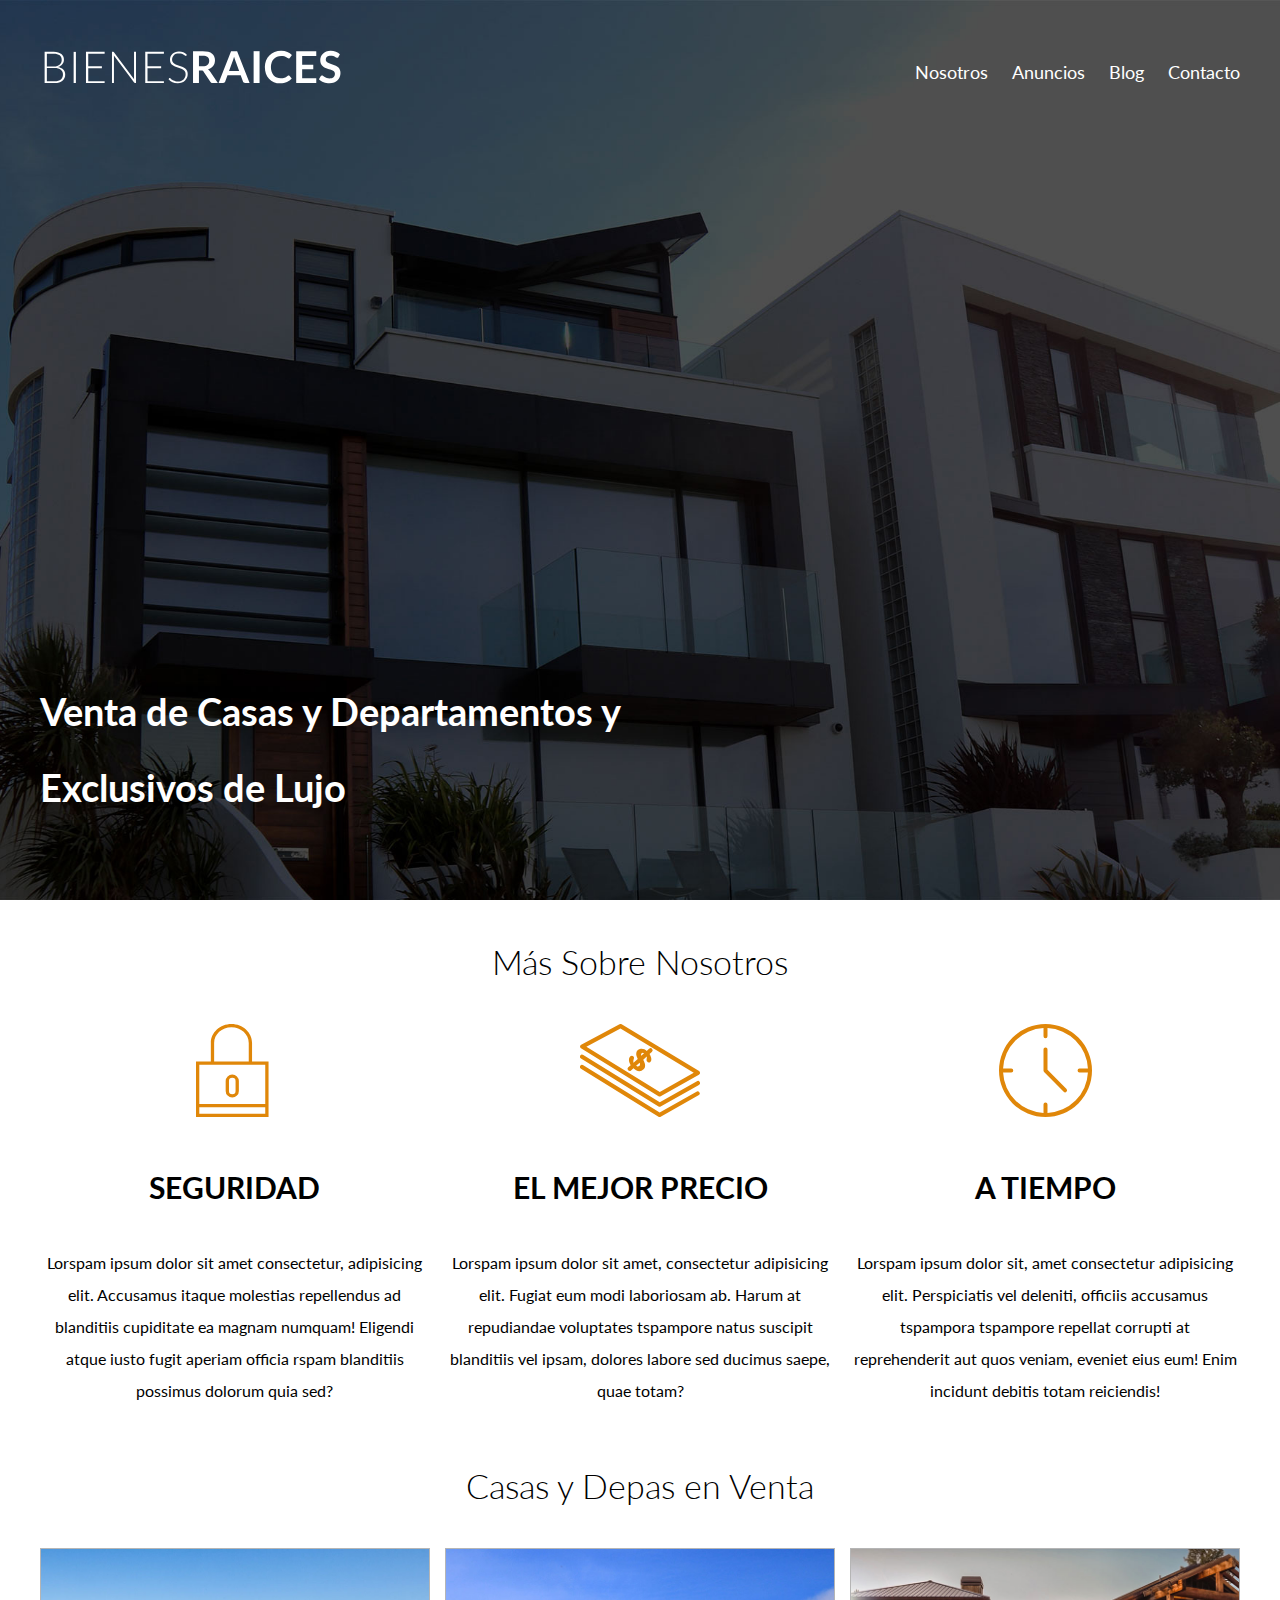
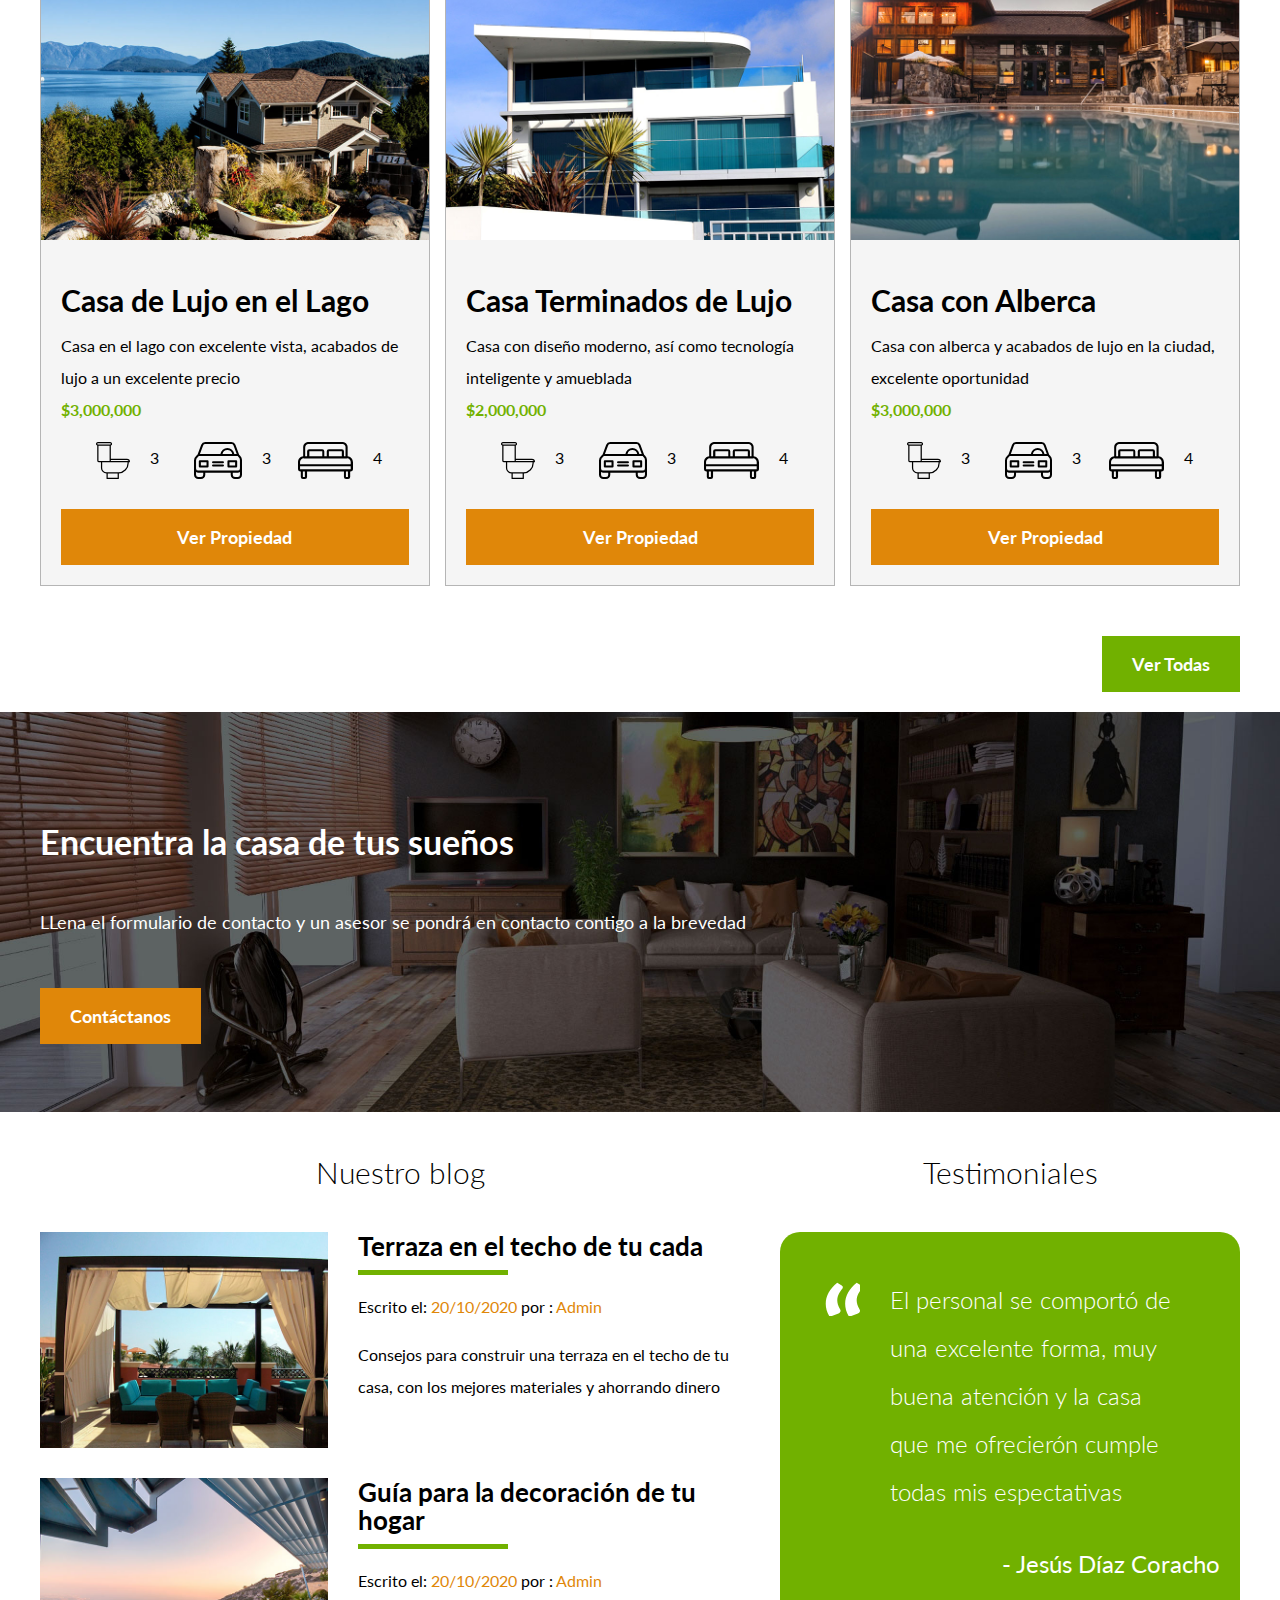
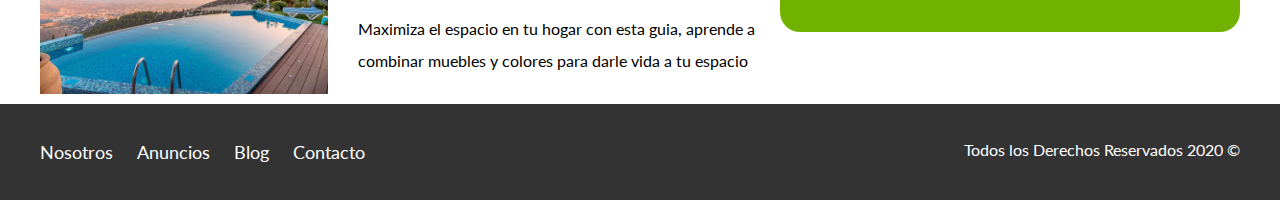
<file: index.html>
<!DOCTYPE html>
<html lang="en">
<head>
	<meta charset="UTF-8">
	<meta name="viewport" content="width=device-width, initial-scale=1.0">
	<meta http-equiv="X-UA-Compatible" content="ie=edge">
	<title>Bienes Raices</title>
	<link rel = "preconnect" href = "https://fonts.gstatic.com">
	<link rel="preconnect" href="https://fonts.gstatic.com">
	<link href="https://fonts.googleapis.com/css2?family=Lato:wght@300;400;700;900&display=swap" rel="stylesheet">
	<link rel="stylesheet" href="css/normalize.css">
	<link rel="stylesheet" href="css/styles.css">
</head>
<body>
	<header class="site-header inicio">
		<div class="contenedor contenido-header">
			<div class="barra">
				<a href="index.html">
					<img src="img/logo.svg" alt="Logotipo de Bienes Raices">
				</a>
				<nav class="navegacion">
					<a href="nosotros.html">Nosotros</a>
					<a href="anuncios.html">Anuncios</a>
					<a href="blog.html">Blog</a>
					<a href="contacto.html">Contacto</a>
				</nav>
			</div>

			<h1>Venta de Casas y Departamentos y Exclusivos de Lujo</h1>
		</div><!-- contenedor -->
	</header>

	<section class="contenedor section">
		<h2 class="fw300 centrar-texto">Más Sobre Nosotros</h2>

		<div class="iconos-nosotros">
			<div class="icono">
				<img src="img/icono1.svg" alt="Icono Seguridad">
				<h3>Seguridad</h3>
				<p>Lorspam ipsum dolor sit amet consectetur, adipisicing elit. Accusamus itaque molestias repellendus ad blanditiis cupiditate ea magnam numquam! Eligendi atque iusto fugit aperiam officia rspam blanditiis possimus dolorum quia sed?</p>
			</div>

			<div class="icono">
				<img src="img/icono2.svg" alt="Icono Mejor Precio">
				<h3>El mejor Precio</h3>
				<p>Lorspam ipsum dolor sit amet, consectetur adipisicing elit. Fugiat eum modi laboriosam ab. Harum at repudiandae voluptates tspampore natus suscipit blanditiis vel ipsam, dolores labore sed ducimus saepe, quae totam?</p>
			</div>

			<div class="icono">
				<img src="img/icono3.svg" alt="Icono A Tispampo">
				<h3>A Tiempo</h3>
				<p>Lorspam ipsum dolor sit, amet consectetur adipisicing elit. Perspiciatis vel deleniti, officiis accusamus tspampora tspampore repellat corrupti at reprehenderit aut quos veniam, eveniet eius eum! Enim incidunt debitis totam reiciendis!</p>
			</div>
		</div>
	</section>

	<main class="seccion contenedor">
		<h2 class="fw300 centrar-texto">Casas y Depas en Venta</h2>
		

		<div class="contenedor-anuncios">
			<div class="anuncio">
				<img src="img/anuncio1.jpg" alt="Anuncio casa en el lago">
				<div class="contenido-anuncio">
					<h3>Casa de Lujo en el Lago</h3>
					<p>Casa en el lago con excelente vista, acabados de lujo a un excelente precio</p>
					<p class="precio">$3,000,000</p>
					
					<ul class="iconos-caracteristicas">
						<li>
							<img src="img/icono_wc.svg" alt="icono wc">
							<p>3</p>
						</li>
						<li>
							<img src="img/icono_estacionamiento.svg" alt="icono coche">
							<p>3</p>
						</li>
						<li>
							<img src="img/icono_dormitorio.svg" alt="icono dormitorio">
							<p>4</p>
						</li>
					</ul>

					<a href="#" class="boton boton-amarillo d-block">Ver Propiedad</a>
				</div>
			</div>

			<div class="anuncio">
				<img src="img/anuncio2.jpg" alt="Anuncio casa de lujo">
				<div class="contenido-anuncio">
					<h3>Casa Terminados de Lujo</h3>
					<p>Casa con diseño moderno, así como tecnología inteligente y amueblada</p>
					<p class="precio">$2,000,000</p>
					<ul class="iconos-caracteristicas">
						<li>
							<img src="img/icono_wc.svg" alt="icono wc">
							<p>3</p>
						</li>
						<li>
							<img src="img/icono_estacionamiento.svg" alt="icono coche">
							<p>3</p>
						</li>
						<li>
							<img src="img/icono_dormitorio.svg" alt="icono dormitorio">
							<p>4</p>
						</li>
					</ul>
					<a href="#" class="boton boton-amarillo d-block">Ver Propiedad</a>
				</div>
			</div>

			<div class="anuncio">
				<img src="img/anuncio3.jpg" alt="Anuncio casa con alberca">
				<div class="contenido-anuncio">
					<h3>Casa con Alberca</h3>
					<p>Casa con alberca y acabados de lujo en la ciudad, excelente oportunidad</p>
					<p class="precio">$3,000,000</p>
					<ul class="iconos-caracteristicas">
						<li>
							<img src="img/icono_wc.svg" alt="icono wc">
							<p>3</p>
						</li>
						<li>
							<img src="img/icono_estacionamiento.svg" alt="icono coche">
							<p>3</p>
						</li>
						<li>
							<img src="img/icono_dormitorio.svg" alt="icono dormitorio">
							<p>4</p>
						</li>
					</ul>
					<a href="#" class="boton boton-amarillo d-block">Ver Propiedad</a>
				</div>
			</div>
		</div>

		<div class="ver-todas">
			<a href="anuncios.html" class="boton boton-verde">Ver Todas</a>
		</div>
	</main>

	<section class="imagen-contacto">
		<div class="contenedor contenido-contacto">
			<h2>Encuentra la casa de tus sueños</h2>
			<p>LLena el formulario de contacto y un asesor se pondrá en contacto contigo a la brevedad</p>
			<a href="contacto.html" class="boton boton-amarillo">Contáctanos</a>
		</div>
	</section>

	<div class="seccion-inferior contenedor seccion">
		<section class="blog">
			<h3 class="centrar-texto fw300">Nuestro blog</h3>

			<article class="entrada-blog">
				<div class="imagen">
					<img src="img/blog1.jpg" alt="Entrada al blog">
				</div>
				<div class="texto-entrada">
					<a href="#">
						<h4>Terraza en el techo de tu cada</h4>
					</a>
					<p>Escrito el: <span>20/10/2020</span> por : <span>Admin</span></p>
					<p>Consejos para construir una terraza en el techo de tu casa, con los mejores materiales y ahorrando dinero</p>
				</div>
			</article>

			<article class="entrada-blog">
				<div class="imagen">
					<img src="img/blog2.jpg" alt="Entrada al blog">
				</div>
				<div class="texto-entrada">
					<a href="#">
						<h4>Guía para la decoración de tu hogar</h4>
					</a>
					<p>Escrito el: <span>20/10/2020</span> por : <span>Admin</span></p>
					<p>Maximiza el espacio en tu hogar con esta guia, aprende a combinar muebles y colores para darle vida a tu espacio</p>
				</div>
			</article>
		</section>

		<section class="testimoniales">
			<h3 class="centrar-texto fw300">Testimoniales</h3>
			<div class="testimonial">
				<blockquote>
					El personal se comportó de una excelente forma, muy buena atención y la casa que me ofrecierón cumple todas mis espectativas
				</blockquote>
				<p>- Jesús Díaz Coracho</p>
			</div>
		</section>
	</div>

	<footer class="site-footer seccion">
		<div class="contenedor contenedor-footer">
			<nav class="navegacion">
				<a href="nosotros.html">Nosotros</a>
				<a href="anuncios.html">Anuncios</a>
				<a href="blog.html">Blog</a>
				<a href="contacto.html">Contacto</a>
			</nav>
			<p class="copyright">Todos los Derechos Reservados 2020 &copy;</p>
		</div>
	</footer>
</body>
</html>
</file>
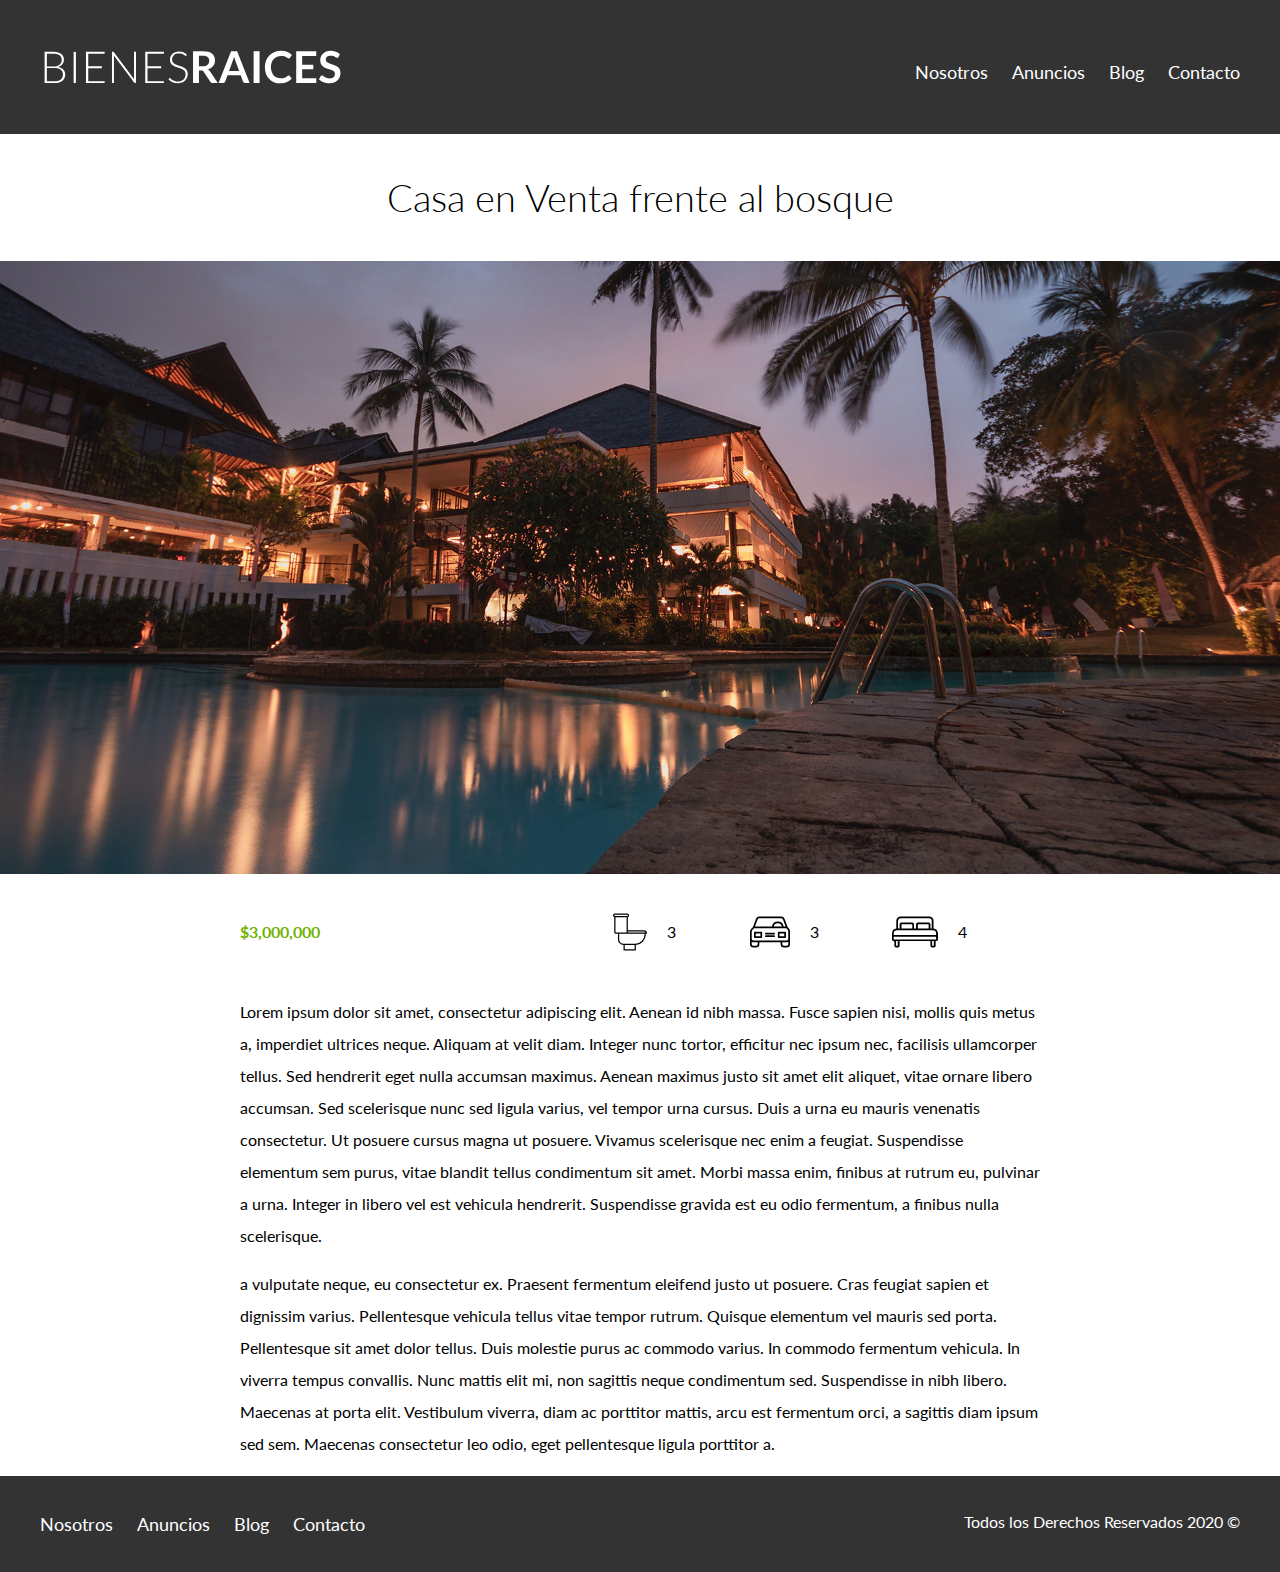
<file: anuncio.html>
<!DOCTYPE html>
<html lang="en">
<head>
	<meta charset="UTF-8">
	<meta name="viewport" content="width=device-width, initial-scale=1.0">
	<meta http-equiv="X-UA-Compatible" content="ie=edge">
	<title>Bienes Raices</title>
	<link rel = "preconnect" href = "https://fonts.gstatic.com">
	<link rel="preconnect" href="https://fonts.gstatic.com">
	<link href="https://fonts.googleapis.com/css2?family=Lato:wght@300;400;700;900&display=swap" rel="stylesheet">
	<link rel="stylesheet" href="css/normalize.css">
	<link rel="stylesheet" href="css/styles.css">
</head>
<body>
	<header class="site-header">
		<div class="contenedor contenido-header">
			<div class="barra">
				<a href="anuncios.html">
					<img src="img/logo.svg" alt="Logotipo de Bienes Raices">
				</a>
				<nav class="navegacion">
					<a href="nosotros.html">Nosotros</a>
					<a href="anuncios.html">Anuncios</a>
					<a href="blog.html">Blog</a>
					<a href="contacto.html">Contacto</a>
				</nav>
			</div>
		</div><!-- contenedor -->
	</header>

	<h1 class="fw300 centrar-texto">Casa en Venta frente al bosque</h1>
	<img src="img/destacada.jpg" alt="imagen anuncio">

	<main class="contenedor seccion contenido-centrado">
		<div class="resumen-propiedad">
			<p class="precio">$3,000,000</p>
			<ul class="iconos-caracteristicas">
				<li>
					<img src="img/icono_wc.svg" alt="icono wc">
					<p>3</p>
				</li>
				<li>
					<img src="img/icono_estacionamiento.svg" alt="icono coche">
					<p>3</p>
				</li>
				<li>
					<img src="img/icono_dormitorio.svg" alt="icono dormitorio">
					<p>4</p>
				</li>
			</ul>
		</div><!--resumen propiedad-->

		<p>Lorem ipsum dolor sit amet, consectetur adipiscing elit. Aenean id nibh massa. Fusce sapien nisi, mollis quis metus a, imperdiet ultrices neque. Aliquam at velit diam. Integer nunc tortor, efficitur nec ipsum nec, facilisis ullamcorper tellus. Sed hendrerit eget nulla accumsan maximus. Aenean maximus justo sit amet elit aliquet, vitae ornare libero accumsan. Sed scelerisque nunc sed ligula varius, vel tempor urna cursus. Duis a urna eu mauris venenatis consectetur. Ut posuere cursus magna ut posuere. Vivamus scelerisque nec enim a feugiat. Suspendisse elementum sem purus, vitae blandit tellus condimentum sit amet. Morbi massa enim, finibus at rutrum eu, pulvinar a urna. Integer in libero vel est vehicula hendrerit. Suspendisse gravida est eu odio fermentum, a finibus nulla scelerisque.</p>

		<p> a vulputate neque, eu consectetur ex. Praesent fermentum eleifend justo ut posuere. Cras feugiat sapien et dignissim varius. Pellentesque vehicula tellus vitae tempor rutrum. Quisque elementum vel mauris sed porta. Pellentesque sit amet dolor tellus. Duis molestie purus ac commodo varius. In commodo fermentum vehicula. In viverra tempus convallis. Nunc mattis elit mi, non sagittis neque condimentum sed. Suspendisse in nibh libero. Maecenas at porta elit. Vestibulum viverra, diam ac porttitor mattis, arcu est fermentum orci, a sagittis diam ipsum sed sem. Maecenas consectetur leo odio, eget pellentesque ligula porttitor a.</p>
	</main>

	<footer class="site-footer seccion">
		<div class="contenedor contenedor-footer">
			<nav class="navegacion">
				<a href="nosotros.html">Nosotros</a>
				<a href="anuncios.html">Anuncios</a>
				<a href="blog.html">Blog</a>
				<a href="contacto.html">Contacto</a>
			</nav>
			<p class="copyright">Todos los Derechos Reservados 2020 &copy;</p>
		</div>
	</footer>
</body>
</html>
</file>
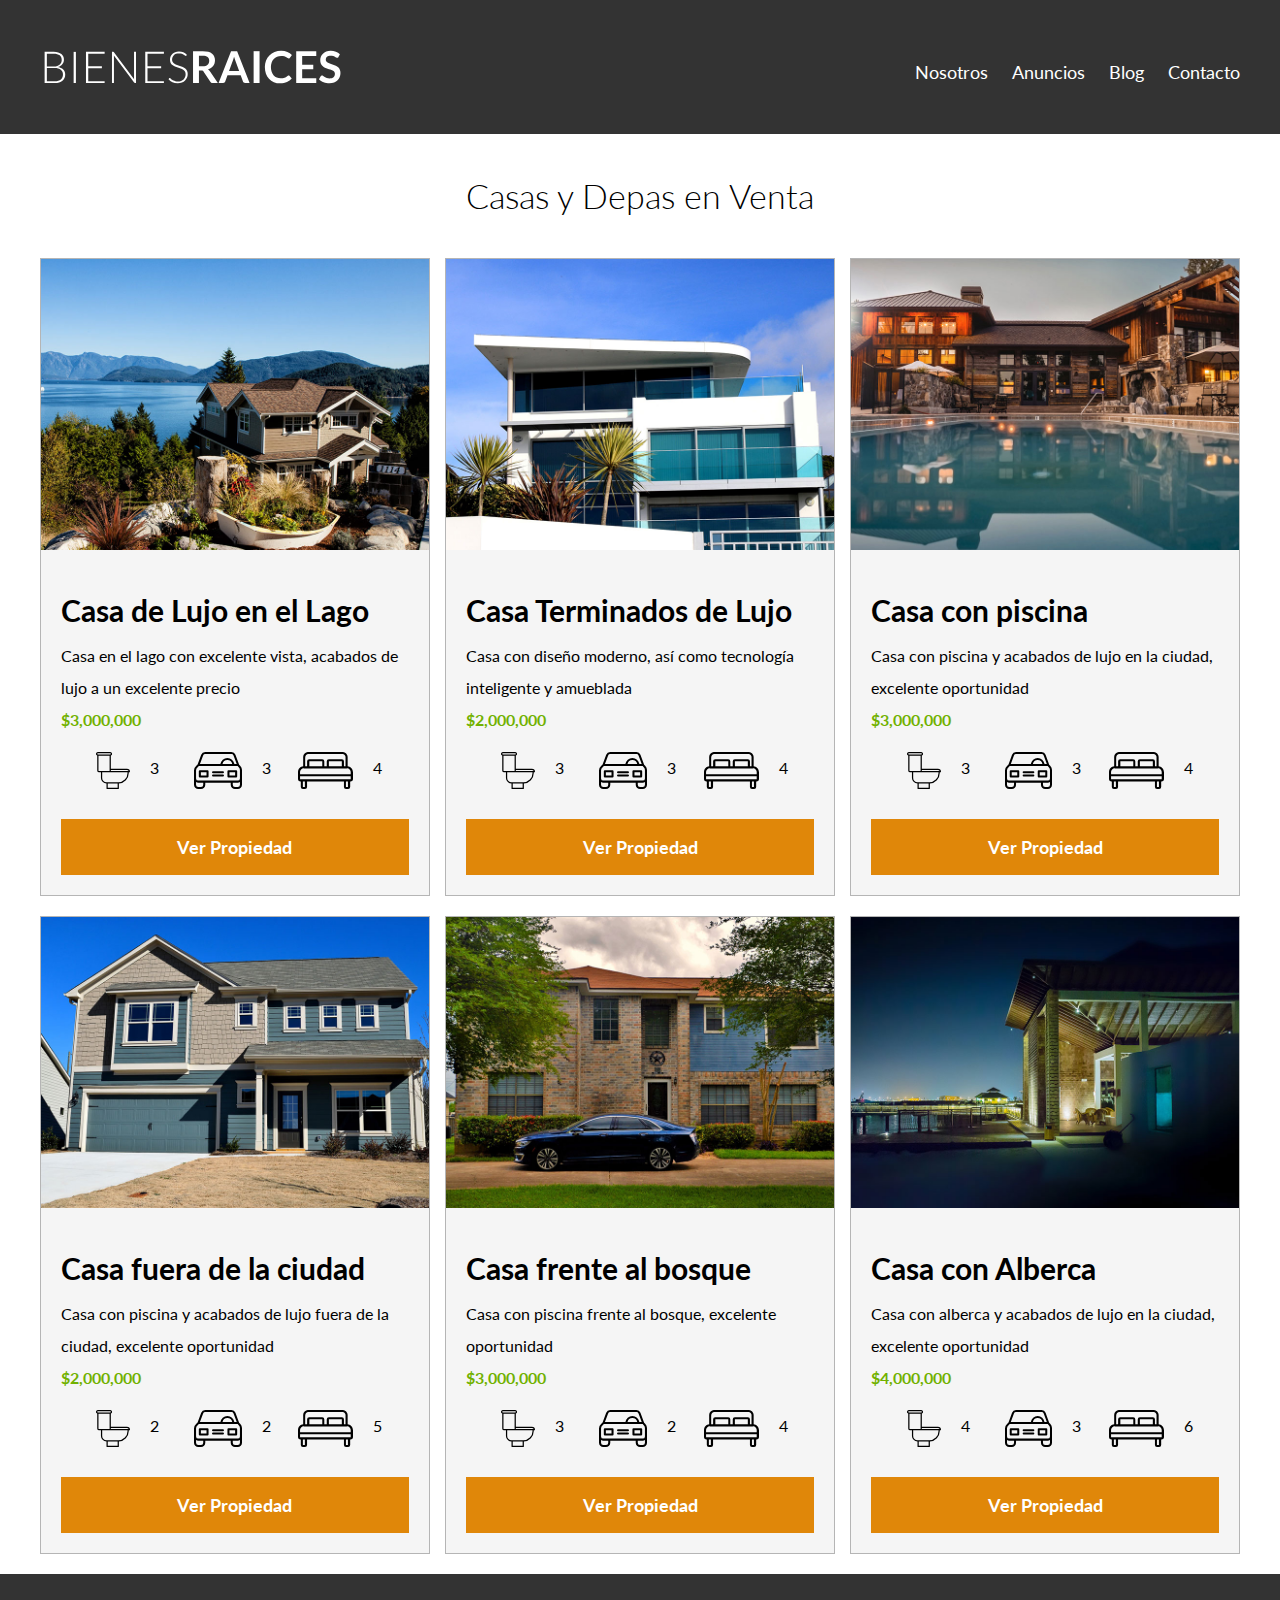
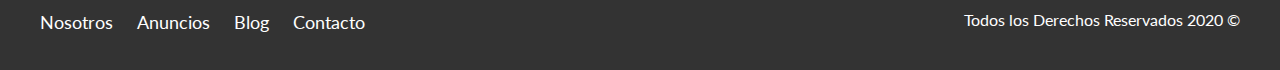
<file: anuncios.html>
<!DOCTYPE html>
<html lang="en">
<head>
	<meta charset="UTF-8">
	<meta name="viewport" content="width=device-width, initial-scale=1.0">
	<meta http-equiv="X-UA-Compatible" content="ie=edge">
	<title>Bienes Raices</title>
	<link rel = "preconnect" href = "https://fonts.gstatic.com">
	<link rel="preconnect" href="https://fonts.gstatic.com">
	<link href="https://fonts.googleapis.com/css2?family=Lato:wght@300;400;700;900&display=swap" rel="stylesheet">
	<link rel="stylesheet" href="css/normalize.css">
	<link rel="stylesheet" href="css/styles.css">
</head>
<body>
	<header class="site-header">
		<div class="contenedor contenido-header">
			<div class="barra">
				<a href="index.html">
					<img src="img/logo.svg" alt="Logotipo de Bienes Raices">
				</a>
				<nav class="navegacion">
					<a href="nosotros.html">Nosotros</a>
					<a href="anuncios.html">Anuncios</a>
					<a href="blog.html">Blog</a>
					<a href="contacto.html">Contacto</a>
				</nav>
			</div>
		</div><!-- contenedor -->
	</header>

	<main class="seccion contenedor">
		<h2 class="fw300 centrar-texto">Casas y Depas en Venta</h2>
		

		<div class="contenedor-anuncios">
			<div class="anuncio">
				<img src="img/anuncio1.jpg" alt="Anuncio casa en el lago">
				<div class="contenido-anuncio">
					<h3>Casa de Lujo en el Lago</h3>
					<p>Casa en el lago con excelente vista, acabados de lujo a un excelente precio</p>
					<p class="precio">$3,000,000</p>
					
					<ul class="iconos-caracteristicas">
						<li>
							<img src="img/icono_wc.svg" alt="icono wc">
							<p>3</p>
						</li>
						<li>
							<img src="img/icono_estacionamiento.svg" alt="icono coche">
							<p>3</p>
						</li>
						<li>
							<img src="img/icono_dormitorio.svg" alt="icono dormitorio">
							<p>4</p>
						</li>
					</ul>

					<a href="anuncio.html" class="boton boton-amarillo d-block">Ver Propiedad</a>
				</div>
			</div><!--anuncio-->

			<div class="anuncio">
				<img src="img/anuncio2.jpg" alt="Anuncio casa de lujo">
				<div class="contenido-anuncio">
					<h3>Casa Terminados de Lujo</h3>
					<p>Casa con diseño moderno, así como tecnología inteligente y amueblada</p>
					<p class="precio">$2,000,000</p>
					<ul class="iconos-caracteristicas">
						<li>
							<img src="img/icono_wc.svg" alt="icono wc">
							<p>3</p>
						</li>
						<li>
							<img src="img/icono_estacionamiento.svg" alt="icono coche">
							<p>3</p>
						</li>
						<li>
							<img src="img/icono_dormitorio.svg" alt="icono dormitorio">
							<p>4</p>
						</li>
					</ul>
					<a href="anuncio.html" class="boton boton-amarillo d-block">Ver Propiedad</a>
				</div>
			</div>

			<div class="anuncio">
				<img src="img/anuncio3.jpg" alt="Anuncio casa con alberca">
				<div class="contenido-anuncio">
					<h3>Casa con piscina</h3>
					<p>Casa con piscina y acabados de lujo en la ciudad, excelente oportunidad</p>
					<p class="precio">$3,000,000</p>
					<ul class="iconos-caracteristicas">
						<li>
							<img src="img/icono_wc.svg" alt="icono wc">
							<p>3</p>
						</li>
						<li>
							<img src="img/icono_estacionamiento.svg" alt="icono coche">
							<p>3</p>
						</li>
						<li>
							<img src="img/icono_dormitorio.svg" alt="icono dormitorio">
							<p>4</p>
						</li>
					</ul>
					<a href="anuncio.html" class="boton boton-amarillo d-block">Ver Propiedad</a>
				</div><!--contenido anuncio-->
			</div><!--anuncio-->

			<div class="anuncio">
				<img src="img/anuncio4.jpg" alt="Anuncio casa de lujo">
				<div class="contenido-anuncio">
					<h3>Casa fuera de la ciudad</h3>
					<p>Casa con piscina y acabados de lujo fuera de la ciudad, excelente oportunidad</p>
					<p class="precio">$2,000,000</p>
					<ul class="iconos-caracteristicas">
						<li>
							<img src="img/icono_wc.svg" alt="icono wc">
							<p>2</p>
						</li>
						<li>
							<img src="img/icono_estacionamiento.svg" alt="icono coche">
							<p>2</p>
						</li>
						<li>
							<img src="img/icono_dormitorio.svg" alt="icono dormitorio">
							<p>5</p>
						</li>
					</ul>
					<a href="anuncio.html" class="boton boton-amarillo d-block">Ver Propiedad</a>
				</div><!--contenido anuncio-->
			</div><!--anuncio-->

			<div class="anuncio">
				<img src="img/anuncio5.jpg" alt="Anuncio casa con alberca">
				<div class="contenido-anuncio">
					<h3>Casa frente al bosque</h3>
					<p>Casa con piscina frente al bosque, excelente oportunidad</p>
					<p class="precio">$3,000,000</p>
					<ul class="iconos-caracteristicas">
						<li>
							<img src="img/icono_wc.svg" alt="icono wc">
							<p>3</p>
						</li>
						<li>
							<img src="img/icono_estacionamiento.svg" alt="icono coche">
							<p>2</p>
						</li>
						<li>
							<img src="img/icono_dormitorio.svg" alt="icono dormitorio">
							<p>4</p>
						</li>
					</ul>
					<a href="anuncio.html" class="boton boton-amarillo d-block">Ver Propiedad</a>
				</div><!--contenido anuncio-->
			</div><!--anuncio-->

			<div class="anuncio">
				<img src="img/anuncio6.jpg" alt="Anuncio casa con alberca">
				<div class="contenido-anuncio">
					<h3>Casa con Alberca</h3>
					<p>Casa con alberca y acabados de lujo en la ciudad, excelente oportunidad</p>
					<p class="precio">$4,000,000</p>
					<ul class="iconos-caracteristicas">
						<li>
							<img src="img/icono_wc.svg" alt="icono wc">
							<p>4</p>
						</li>
						<li>
							<img src="img/icono_estacionamiento.svg" alt="icono coche">
							<p>3</p>
						</li>
						<li>
							<img src="img/icono_dormitorio.svg" alt="icono dormitorio">
							<p>6</p>
						</li>
					</ul>
					<a href="anuncio.html" class="boton boton-amarillo d-block">Ver Propiedad</a>
				</div><!--contenido anuncio-->
			</div><!--anuncio-->
		</div>
	</main>

	<footer class="site-footer seccion">
		<div class="contenedor contenedor-footer">
			<nav class="navegacion">
				<a href="nosotros.html">Nosotros</a>
				<a href="anuncios.html">Anuncios</a>
				<a href="blog.html">Blog</a>
				<a href="contacto.html">Contacto</a>
			</nav>
			<p class="copyright">Todos los Derechos Reservados 2020 &copy;</p>
		</div>
	</footer>
</body>
</html>
</file>
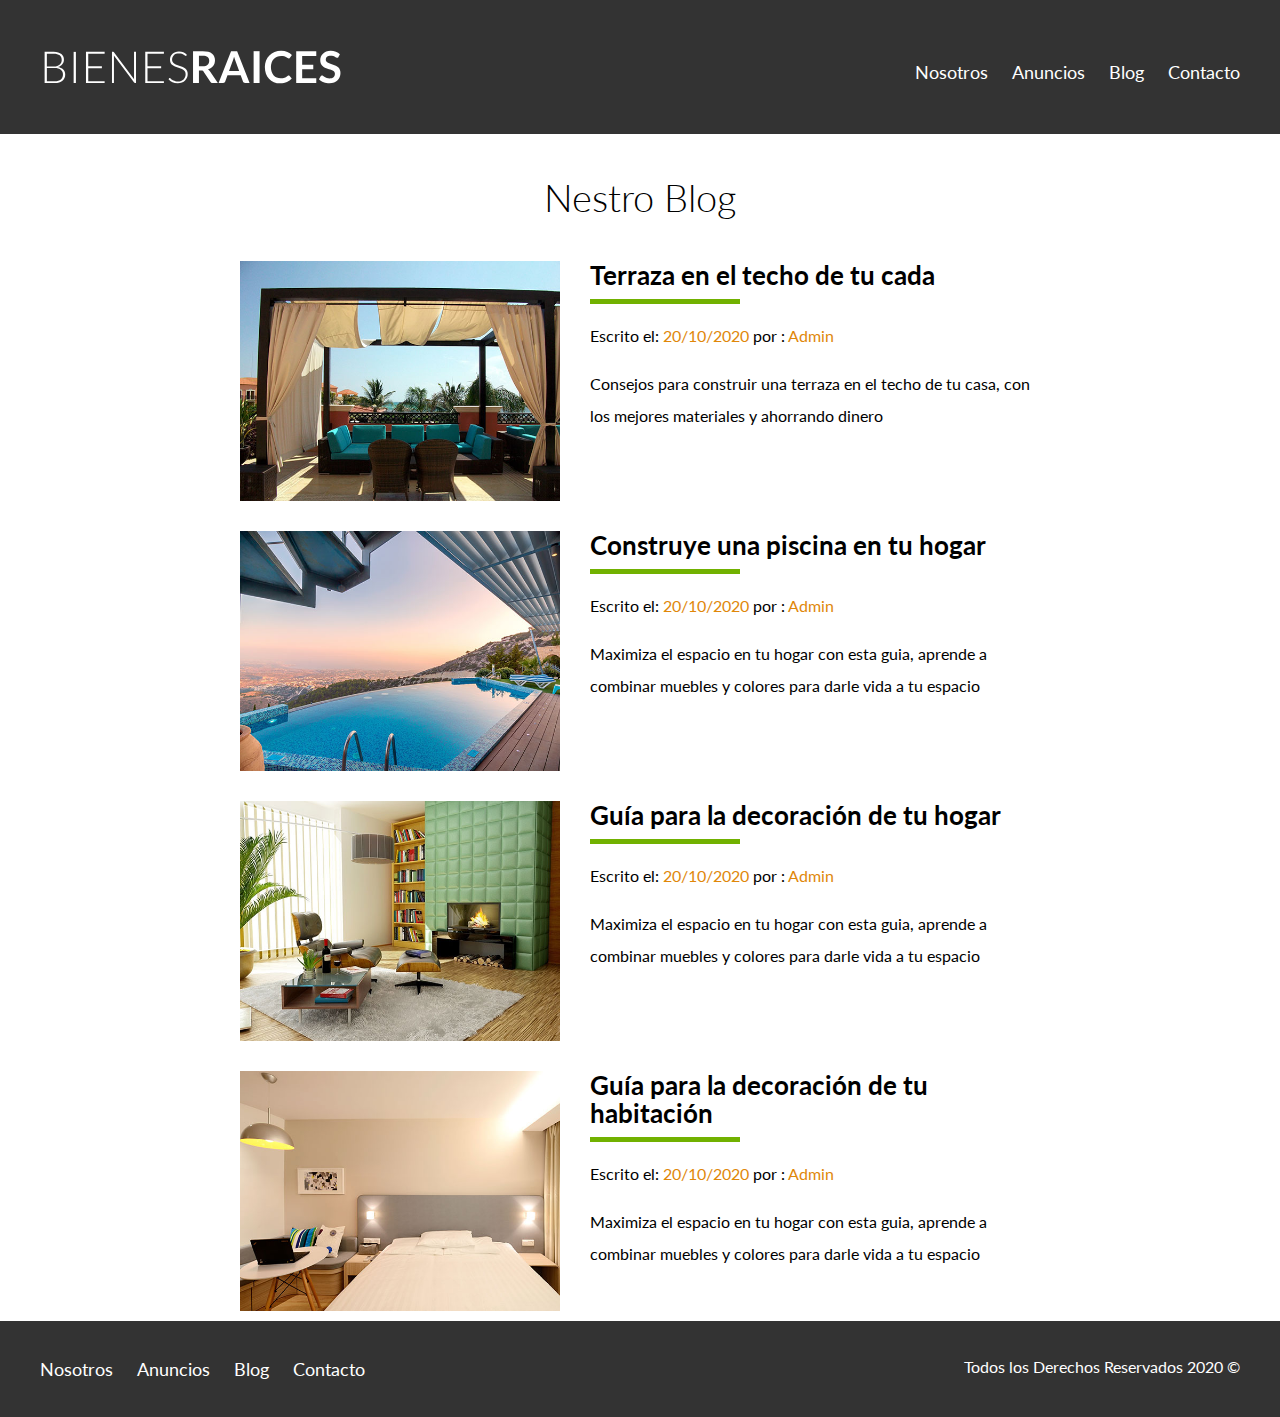
<file: blog.html>
<!DOCTYPE html>
<html lang="en">
<head>
	<meta charset="UTF-8">
	<meta name="viewport" content="width=device-width, initial-scale=1.0">
	<meta http-equiv="X-UA-Compatible" content="ie=edge">
	<title>Bienes Raices</title>
	<link rel = "preconnect" href = "https://fonts.gstatic.com">
	<link rel="preconnect" href="https://fonts.gstatic.com">
	<link href="https://fonts.googleapis.com/css2?family=Lato:wght@300;400;700;900&display=swap" rel="stylesheet">
	<link rel="stylesheet" href="css/normalize.css">
	<link rel="stylesheet" href="css/styles.css">
</head>
<body>
	<header class="site-header">
		<div class="contenedor contenido-header">
			<div class="barra">
				<a href="index.html">
					<img src="img/logo.svg" alt="Logotipo de Bienes Raices">
				</a>
				<nav class="navegacion">
					<a href="nosotros.html">Nosotros</a>
					<a href="anuncios.html">Anuncios</a>
					<a href="blog.html">Blog</a>
					<a href="contacto.html">Contacto</a>
				</nav>
			</div>
		</div><!-- contenedor -->
	</header>

	<main class="contenedor seccion contenido-centrado">
		<h1 class="fw300 centrar-texto">Nestro Blog</h1>

		<article class="entrada-blog">
			<div class="imagen">
				<img src="img/blog1.jpg" alt="Entrada al blog">
			</div>
			<div class="texto-entrada">
				<a href="entrada.html">
					<h4>Terraza en el techo de tu cada</h4>
				</a>
				<p>Escrito el: <span>20/10/2020</span> por : <span>Admin</span></p>
				<p>Consejos para construir una terraza en el techo de tu casa, con los mejores materiales y ahorrando dinero</p>
			</div>
		</article>

		<article class="entrada-blog">
			<div class="imagen">
				<img src="img/blog2.jpg" alt="Entrada al blog">
			</div>
			<div class="texto-entrada">
				<a href="entrada.html">
					<h4>Construye una piscina en tu hogar</h4>
				</a>
				<p>Escrito el: <span>20/10/2020</span> por : <span>Admin</span></p>
				<p>Maximiza el espacio en tu hogar con esta guia, aprende a combinar muebles y colores para darle vida a tu espacio</p>
			</div>
		</article>

		<article class="entrada-blog">
			<div class="imagen">
				<img src="img/blog3.jpg" alt="Entrada al blog">
			</div>
			<div class="texto-entrada">
				<a href="entrada.html">
					<h4>Guía para la decoración de tu hogar</h4>
				</a>
				<p>Escrito el: <span>20/10/2020</span> por : <span>Admin</span></p>
				<p>Maximiza el espacio en tu hogar con esta guia, aprende a combinar muebles y colores para darle vida a tu espacio</p>
			</div>
		</article>

		<article class="entrada-blog">
			<div class="imagen">
				<img src="img/blog4.jpg" alt="Entrada al blog">
			</div>
			<div class="texto-entrada">
				<a href="entrada.html">
					<h4>Guía para la decoración de tu habitación</h4>
				</a>
				<p>Escrito el: <span>20/10/2020</span> por : <span>Admin</span></p>
				<p>Maximiza el espacio en tu hogar con esta guia, aprende a combinar muebles y colores para darle vida a tu espacio</p>
			</div>
		</article>

	</main>

	<footer class="site-footer seccion">
		<div class="contenedor contenedor-footer">
			<nav class="navegacion">
				<a href="nosotros.html">Nosotros</a>
				<a href="anuncios.html">Anuncios</a>
				<a href="entrada.html">Blog</a>
				<a href="contacto.html">Contacto</a>
			</nav>
			<p class="copyright">Todos los Derechos Reservados 2020 &copy;</p>
		</div>
	</footer>
</body>
</html>
</file>
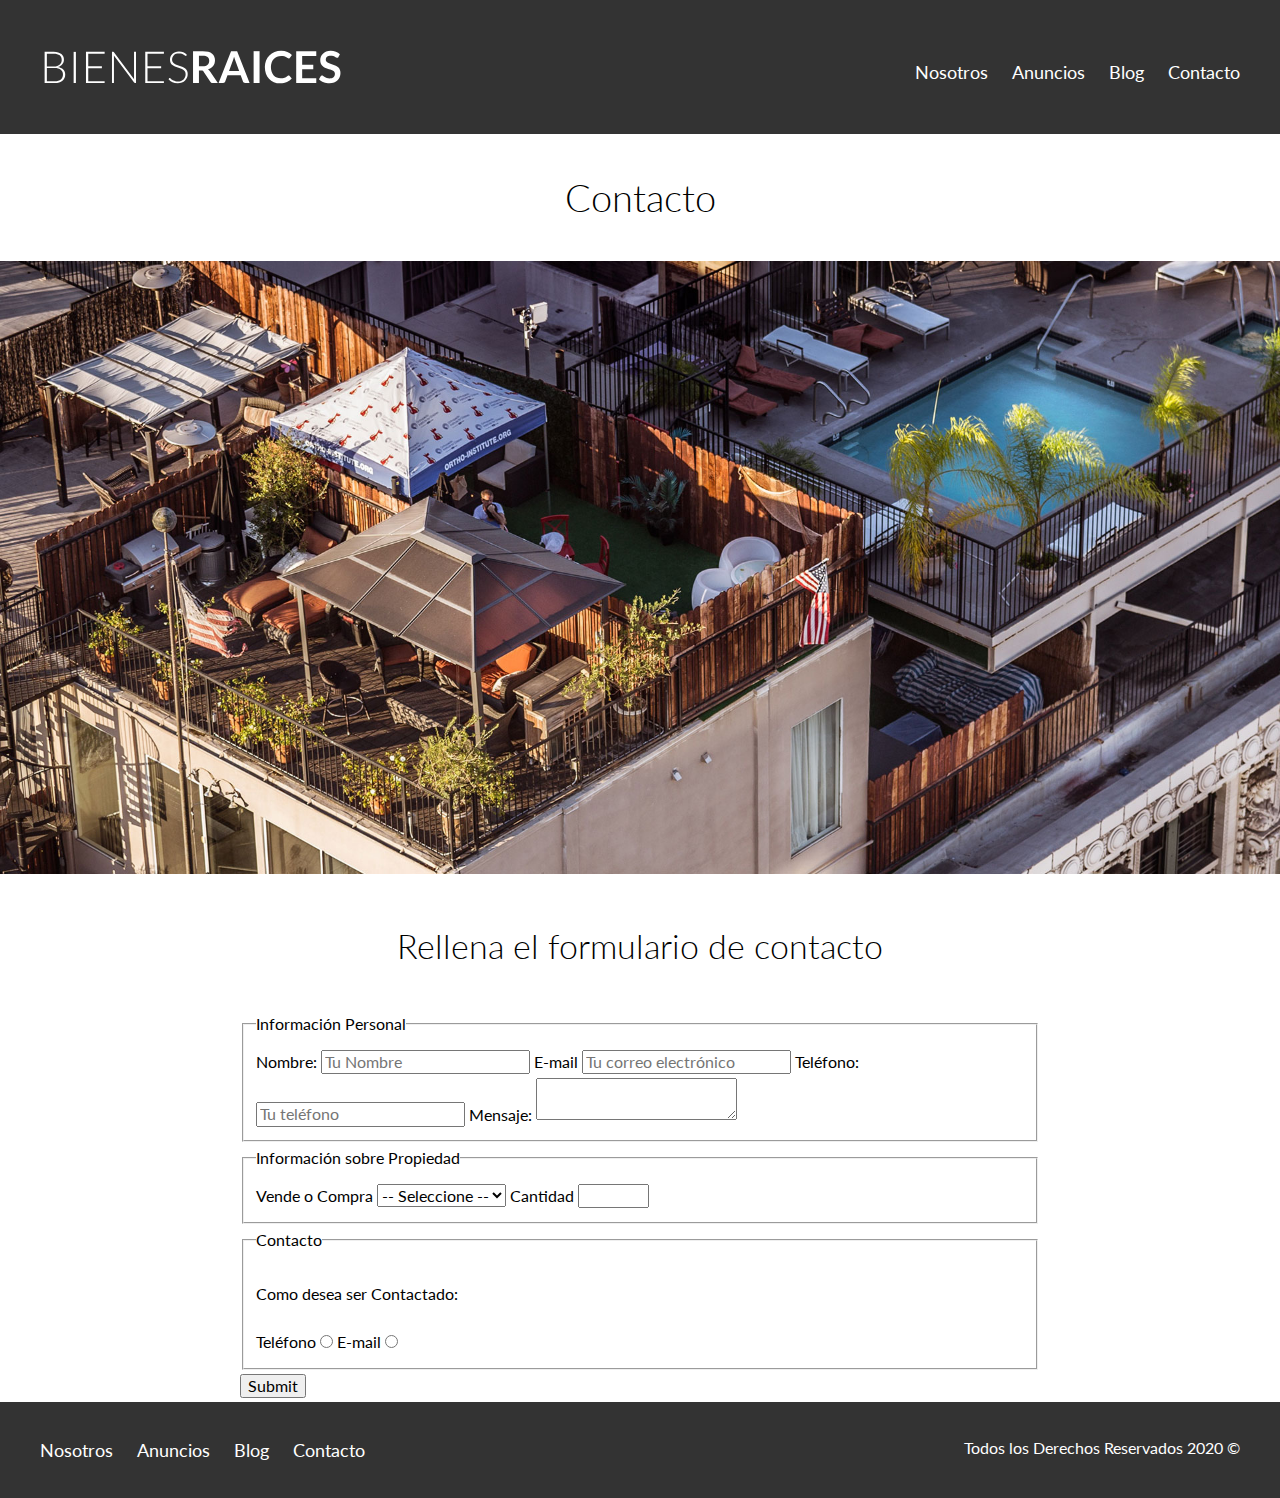
<file: contacto.html>
<!DOCTYPE html>
<html lang="en">
<head>
	<meta charset="UTF-8">
	<meta name="viewport" content="width=device-width, initial-scale=1.0">
	<meta http-equiv="X-UA-Compatible" content="ie=edge">
	<title>Bienes Raices</title>
	<link rel = "preconnect" href = "https://fonts.gstatic.com">
	<link rel="preconnect" href="https://fonts.gstatic.com">
	<link href="https://fonts.googleapis.com/css2?family=Lato:wght@300;400;700;900&display=swap" rel="stylesheet">
	<link rel="stylesheet" href="css/normalize.css">
	<link rel="stylesheet" href="css/styles.css">
</head>
<body>
	<header class="site-header">
		<div class="contenedor contenido-header">
			<div class="barra">
				<a href="index.html">
					<img src="img/logo.svg" alt="Logotipo de Bienes Raices">
				</a>
				<nav class="navegacion">
					<a href="nosotros.html">Nosotros</a>
					<a href="anuncios.html">Anuncios</a>
					<a href="blog.html">Blog</a>
					<a href="contacto.html">Contacto</a>
				</nav>
			</div>
		</div><!-- contenedor -->
	</header>

	<h1 class="fw300 centrar-texto">Contacto</h1>
	<img src="img/destacada3.jpg" alt="imagen contacto">

	<main class="contenedor seccion contenido-centrado">
		<h2 class="fw300 centrar-texto">Rellena el formulario de contacto</h2>

		<form action="">
			<fieldset>
				<legend>Información Personal</legend>
				<label for="nombre">Nombre:</label>
				<input type="text" id="nombre" placeholder="Tu Nombre">

				<label for="email">E-mail</label>
				<input type="email" id="email" placeholder="Tu correo electrónico" required>

				<label for="telefono">Teléfono:</label>
				<input type="tel" id="telefono" placeholder="Tu teléfono" required>

				<label for="mensaje">Mensaje:</label>

				<textarea  id="mensaje"></textarea>
			</fieldset>

			<fieldset>
				<legend>Información sobre Propiedad</legend>
				<label for="opciones">Vende o Compra</label>
				<select id="opciones">
					<option value="" disabled selected>-- Seleccione --</option>
					<option value="Compra">Compra</option>
					<option value="Vende">Vende</option>
				</select>

				<label for="cantidad">Cantidad</label>
				<input type="number" min="0" max="100" step="5">
			</fieldset>

			<fieldset>
				<legend>Contacto</legend>

				<p>Como desea ser Contactado:</p>

				<label for="telefono">Teléfono</label>
				<input type="radio" name="contacto" id="telefono">
				
				<label for="correo">E-mail</label>
				<input type="radio" name="contacto" id="correo">

			</fieldset>

			<input type="submit">



		</form>

	</main>

	<footer class="site-footer seccion">
		<div class="contenedor contenedor-footer">
			<nav class="navegacion">
				<a href="nosotros.html">Nosotros</a>
				<a href="anuncios.html">Anuncios</a>
				<a href="blog.html">Blog</a>
				<a href="contacto.html">Contacto</a>
			</nav>
			<p class="copyright">Todos los Derechos Reservados 2020 &copy;</p>
		</div>
	</footer>
</body>
</html>
</file>
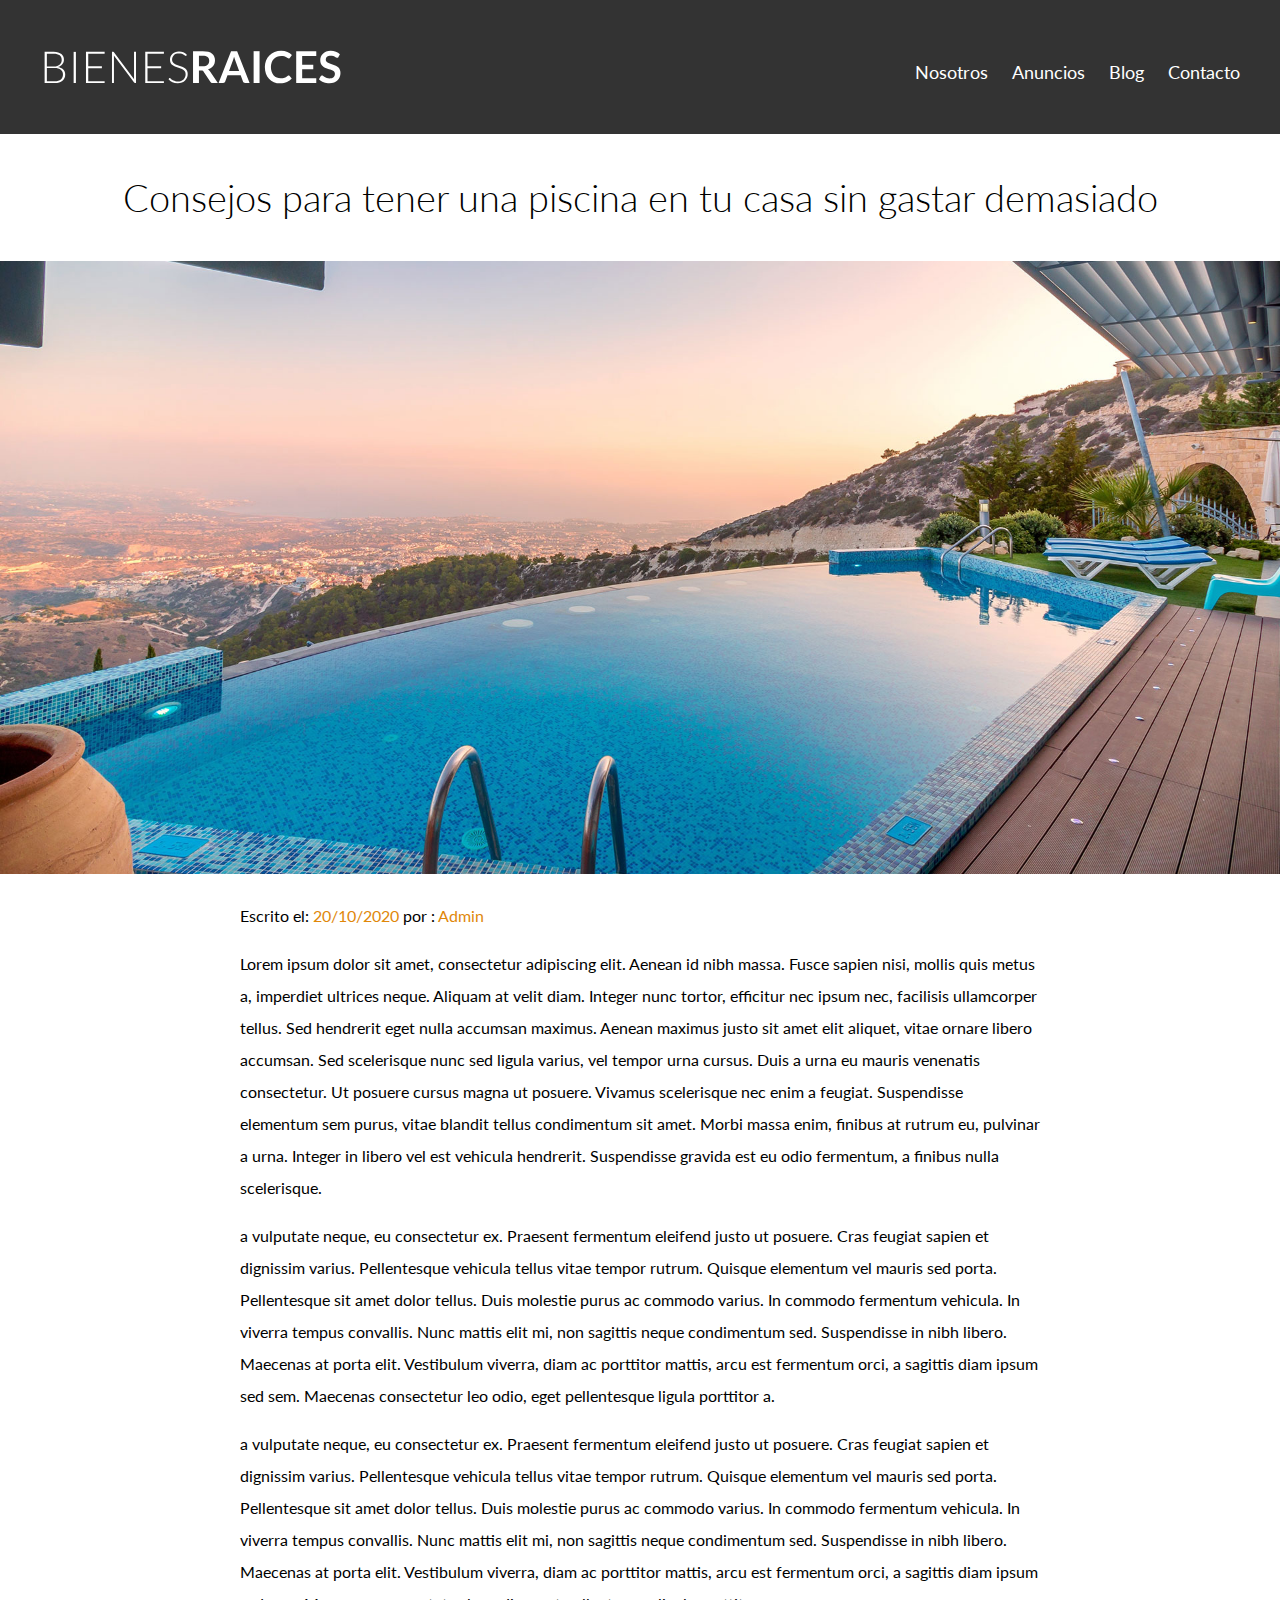
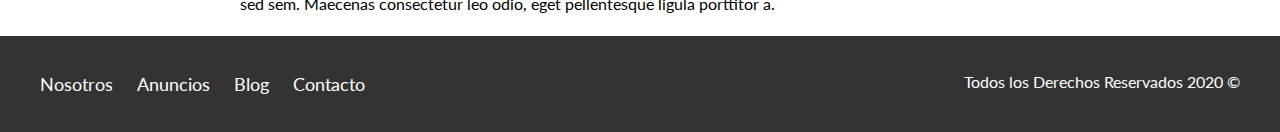
<file: entrada.html>
<!DOCTYPE html>
<html lang="en">
<head>
	<meta charset="UTF-8">
	<meta name="viewport" content="width=device-width, initial-scale=1.0">
	<meta http-equiv="X-UA-Compatible" content="ie=edge">
	<title>Bienes Raices</title>
	<link rel = "preconnect" href = "https://fonts.gstatic.com">
	<link rel="preconnect" href="https://fonts.gstatic.com">
	<link href="https://fonts.googleapis.com/css2?family=Lato:wght@300;400;700;900&display=swap" rel="stylesheet">
	<link rel="stylesheet" href="css/normalize.css">
	<link rel="stylesheet" href="css/styles.css">
</head>
<body>
	<header class="site-header">
		<div class="contenedor contenido-header">
			<div class="barra">
				<a href="blog.html">
					<img src="img/logo.svg" alt="Logotipo de Bienes Raices">
				</a>
				<nav class="navegacion">
					<a href="nosotros.html">Nosotros</a>
					<a href="anuncios.html">Anuncios</a>
					<a href="blog.html">Blog</a>
					<a href="contacto.html">Contacto</a>
				</nav>
			</div>
		</div><!-- contenedor -->
	</header>

	<h1 class="fw300 centrar-texto">Consejos para tener una piscina en tu casa sin gastar demasiado</h1>
	<img src="img/destacada2.jpg" alt="imagen principal">

	<main class="contenedor seccion contenido-centrado texto-entrada">

		<p>Escrito el: <span>20/10/2020</span> por : <span>Admin</span></p>
		<p>Lorem ipsum dolor sit amet, consectetur adipiscing elit. Aenean id nibh massa. Fusce sapien nisi, mollis quis metus a, imperdiet ultrices neque. Aliquam at velit diam. Integer nunc tortor, efficitur nec ipsum nec, facilisis ullamcorper tellus. Sed hendrerit eget nulla accumsan maximus. Aenean maximus justo sit amet elit aliquet, vitae ornare libero accumsan. Sed scelerisque nunc sed ligula varius, vel tempor urna cursus. Duis a urna eu mauris venenatis consectetur. Ut posuere cursus magna ut posuere. Vivamus scelerisque nec enim a feugiat. Suspendisse elementum sem purus, vitae blandit tellus condimentum sit amet. Morbi massa enim, finibus at rutrum eu, pulvinar a urna. Integer in libero vel est vehicula hendrerit. Suspendisse gravida est eu odio fermentum, a finibus nulla scelerisque.</p>

		<p> a vulputate neque, eu consectetur ex. Praesent fermentum eleifend justo ut posuere. Cras feugiat sapien et dignissim varius. Pellentesque vehicula tellus vitae tempor rutrum. Quisque elementum vel mauris sed porta. Pellentesque sit amet dolor tellus. Duis molestie purus ac commodo varius. In commodo fermentum vehicula. In viverra tempus convallis. Nunc mattis elit mi, non sagittis neque condimentum sed. Suspendisse in nibh libero. Maecenas at porta elit. Vestibulum viverra, diam ac porttitor mattis, arcu est fermentum orci, a sagittis diam ipsum sed sem. Maecenas consectetur leo odio, eget pellentesque ligula porttitor a.</p>
		<p> a vulputate neque, eu consectetur ex. Praesent fermentum eleifend justo ut posuere. Cras feugiat sapien et dignissim varius. Pellentesque vehicula tellus vitae tempor rutrum. Quisque elementum vel mauris sed porta. Pellentesque sit amet dolor tellus. Duis molestie purus ac commodo varius. In commodo fermentum vehicula. In viverra tempus convallis. Nunc mattis elit mi, non sagittis neque condimentum sed. Suspendisse in nibh libero. Maecenas at porta elit. Vestibulum viverra, diam ac porttitor mattis, arcu est fermentum orci, a sagittis diam ipsum sed sem. Maecenas consectetur leo odio, eget pellentesque ligula porttitor a.</p>
	</main>

	<footer class="site-footer seccion">
		<div class="contenedor contenedor-footer">
			<nav class="navegacion">
				<a href="nosotros.html">Nosotros</a>
				<a href="anuncios.html">Anuncios</a>
				<a href="blog.html">Blog</a>
				<a href="contacto.html">Contacto</a>
			</nav>
			<p class="copyright">Todos los Derechos Reservados 2020 &copy;</p>
		</div>
	</footer>
</body>
</html>
</file>
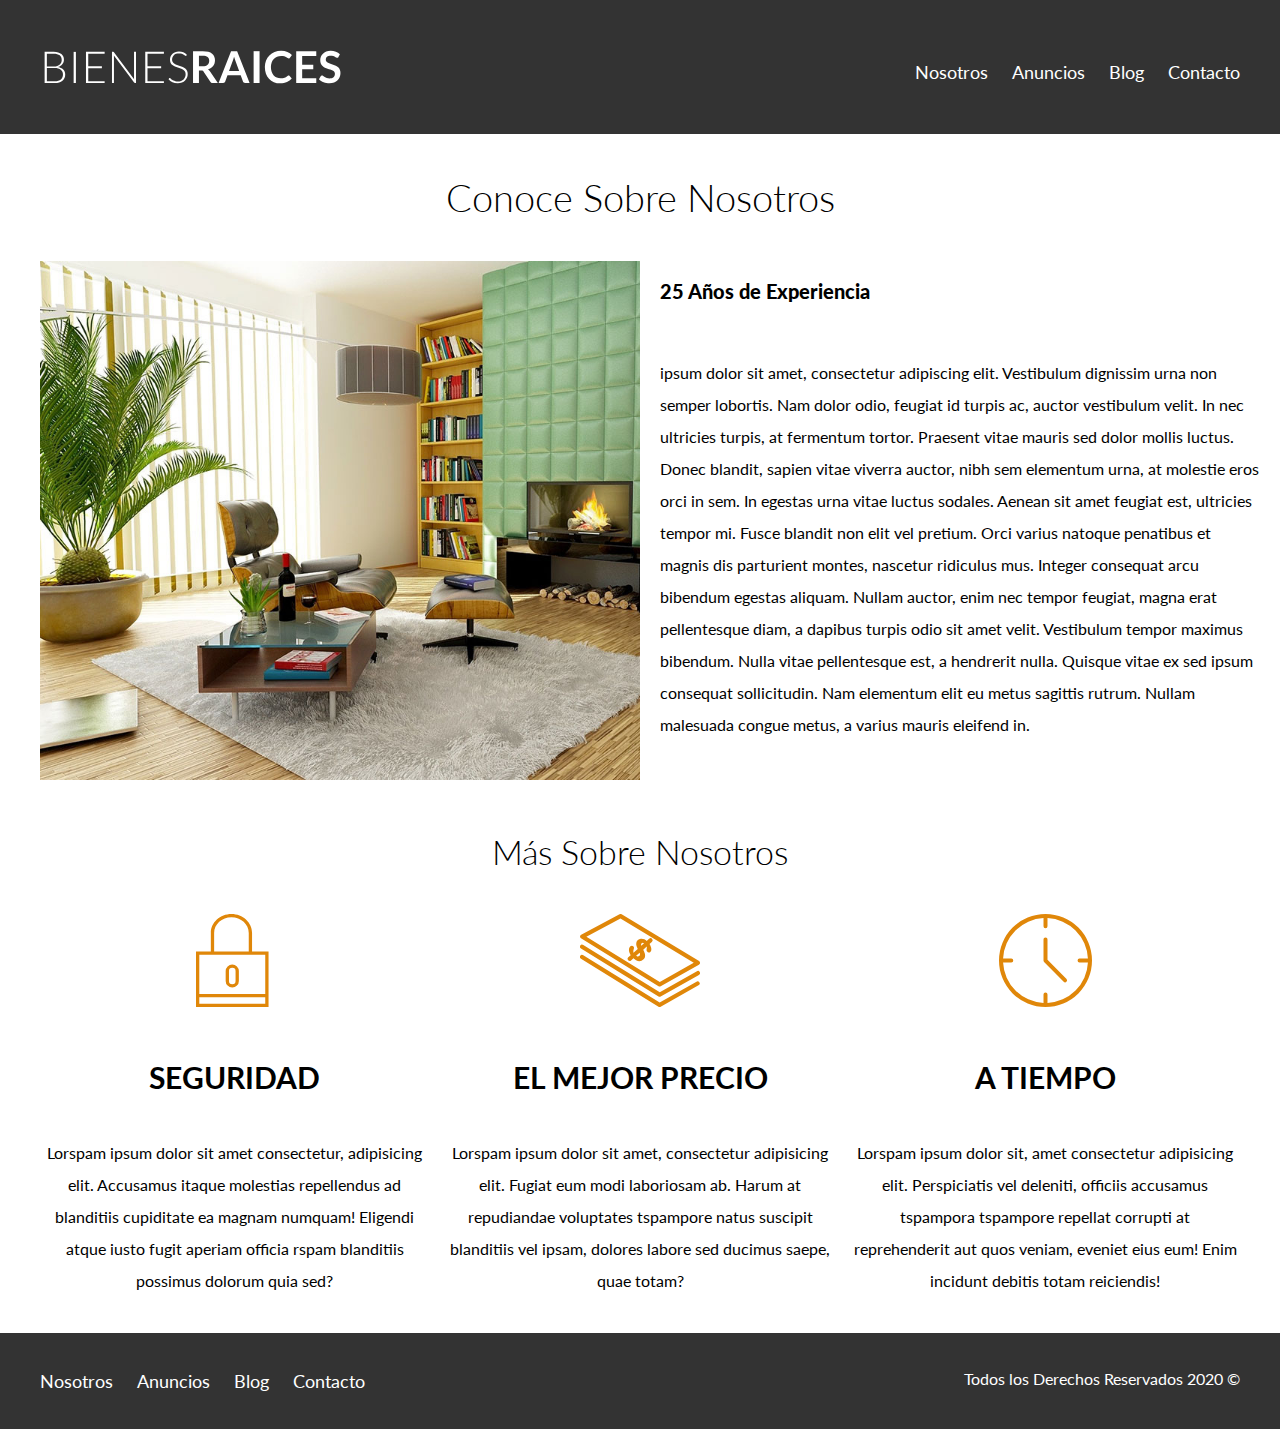
<file: nosotros.html>
<!DOCTYPE html>
<html lang="en">
<head>
	<meta charset="UTF-8">
	<meta name="viewport" content="width=device-width, initial-scale=1.0">
	<meta http-equiv="X-UA-Compatible" content="ie=edge">
	<title>Bienes Raices</title>
	<link rel = "preconnect" href = "https://fonts.gstatic.com">
	<link rel="preconnect" href="https://fonts.gstatic.com">
	<link href="https://fonts.googleapis.com/css2?family=Lato:wght@300;400;700;900&display=swap" rel="stylesheet">
	<link rel="stylesheet" href="css/normalize.css">
	<link rel="stylesheet" href="css/styles.css">
</head>
<body>
	<header class="site-header">
		<div class="contenedor contenido-header">
			<div class="barra">
				<a href="index.html">
					<img src="img/logo.svg" alt="Logotipo de Bienes Raices">
				</a>
				<nav class="navegacion">
					<a href="nosotros.html">Nosotros</a>
					<a href="anuncios.html">Anuncios</a>
					<a href="blog.html">Blog</a>
					<a href="contacto.html">Contacto</a>
				</nav>
			</div>
		</div><!-- contenedor -->
	</header>

	<main class="contenedor">
		<h1 class="fw300 centrar-texto">Conoce Sobre Nosotros</h1>
		<div class="contenido-nosotros">
			<div class="imagen">
				<img src="img/nosotros.jpg" alt="imagen nosotros">
			</div>
			<div class="texto-nosotros">
				<blockquote>25 Años de Experiencia</blockquote>
				<p> ipsum dolor sit amet, consectetur adipiscing elit. Vestibulum dignissim urna non semper lobortis. Nam dolor odio, feugiat id turpis ac, auctor vestibulum velit. In nec ultricies turpis, at fermentum tortor. Praesent vitae mauris sed dolor mollis luctus. Donec blandit, sapien vitae viverra auctor, nibh sem elementum urna, at molestie eros orci in sem. In egestas urna vitae luctus sodales. Aenean sit amet feugiat est, ultricies tempor mi. Fusce blandit non elit vel pretium. Orci varius natoque penatibus et magnis dis parturient montes, nascetur ridiculus mus. Integer consequat arcu bibendum egestas aliquam. Nullam auctor, enim nec tempor feugiat, magna erat pellentesque diam, a dapibus turpis odio sit amet velit. Vestibulum tempor maximus bibendum. Nulla vitae pellentesque est, a hendrerit nulla. Quisque vitae ex sed ipsum consequat sollicitudin. Nam elementum elit eu metus sagittis rutrum. Nullam malesuada congue metus, a varius mauris eleifend in.</p>
			</div>
		</div>
	</main>

	<section class="contenedor section">
		<h2 class="fw300 centrar-texto">Más Sobre Nosotros</h2>

		<div class="iconos-nosotros">
			<div class="icono">
				<img src="img/icono1.svg" alt="Icono Seguridad">
				<h3>Seguridad</h3>
				<p>Lorspam ipsum dolor sit amet consectetur, adipisicing elit. Accusamus itaque molestias repellendus ad blanditiis cupiditate ea magnam numquam! Eligendi atque iusto fugit aperiam officia rspam blanditiis possimus dolorum quia sed?</p>
			</div>

			<div class="icono">
				<img src="img/icono2.svg" alt="Icono Mejor Precio">
				<h3>El mejor Precio</h3>
				<p>Lorspam ipsum dolor sit amet, consectetur adipisicing elit. Fugiat eum modi laboriosam ab. Harum at repudiandae voluptates tspampore natus suscipit blanditiis vel ipsam, dolores labore sed ducimus saepe, quae totam?</p>
			</div>

			<div class="icono">
				<img src="img/icono3.svg" alt="Icono A Tispampo">
				<h3>A Tiempo</h3>
				<p>Lorspam ipsum dolor sit, amet consectetur adipisicing elit. Perspiciatis vel deleniti, officiis accusamus tspampora tspampore repellat corrupti at reprehenderit aut quos veniam, eveniet eius eum! Enim incidunt debitis totam reiciendis!</p>
			</div>
		</div>
	</section>

	<footer class="site-footer seccion">
		<div class="contenedor contenedor-footer">
			<nav class="navegacion">
				<a href="nosotros.html">Nosotros</a>
				<a href="anuncios.html">Anuncios</a>
				<a href="blog.html">Blog</a>
				<a href="contacto.html">Contacto</a>
			</nav>
			<p class="copyright">Todos los Derechos Reservados 2020 &copy;</p>
		</div>
	</footer>
</body>
</html>
</file>
<file: css/styles.css>
html {
	box-sizing: border-box;
	font-size: 62.5%; /**reset para REMS 62.5 = 10px**/
}

*, *:before, *:after {
	box-sizing: inherit;
}


/*BODY*/

body {
	font-family: 'Lato', sans-serif;
	font-size: 1.6rem;
	line-height: 2;
}

/*Globales*/

.contenedor{
	max-width: 120rem;/**1200px**/
	margin: 0 auto;
}

img {
	max-width: 100%;
}

h1 {
	font-size: 3.8rem;
}

h2 {
	font-size: 3.4rem;
}

h3 {
	font-size: 3rem;
}

h4 {
	font-size: 2.6rem;
}



/**UTILIDADES**/
.section {
	margin-top: 2rem;
	margin-bottom: 2rem;
}

.fw300 {
	font-weight: 300;
}

.centrar-texto {
	text-align: center;
}

.d-block {
	display: block!important;
}

.contenido-centrado {
	max-width: 800px;
}
/** BOTONES **/
.boton {
	color: #ffffff;
	font-weight: 700;
	text-decoration: none;
	font-size: 1.8rem;
	padding: 1rem 3rem;
	margin-top: 3rem;
	display: inline-block;
	text-align: center;
}

.boton-amarillo {
	background-color: #E08709;
}

.boton-verde {
	background-color: #71B100;
}
/* Header */

.site-header {
	background-color: #333333;
	padding: 1rem 0 3rem 0;
}

.site-header.inicio{
	background-image: url(../img/header.jpg);
	background-position: center center;
	background-size: cover;
	height: 100vh;
	min-height: 60rem;
}

.contenido-header {
	height: 100%;
	display: flex;
	flex-direction: column;
	justify-content: space-between;
}

.contenido-header h1 {
	color: #ffffff;
	padding-bottom: 2rem;
	max-width: 60rem;
	line-height: 2;
}

.barra{
	display: flex;
	justify-content: space-between;
	align-items: center;
	padding-top: 3rem;
}

/*Navegacion*/

.navegacion  a{
	color: white;
	text-decoration: none;
	font-size: 1.8rem;/**18px**/
	margin-right: 2rem;
}

.navegacion  a:hover{
	color:#71B100;
}

.navegacion a:last-of-type{
	margin-right: 0;
}

/** ICONOS NOSOTROS **/

.iconos-nosotros {
	display: flex;
	justify-content: space-between;
}

.icono {
	flex-basis: calc(33.3% - 1rem);
	text-align: center;
}

.icono h3{
	text-transform: uppercase;
}

/** ANUNCIOS **/

.contenedor-anuncios{
	display: flex;
	justify-content: space-between;
	flex-wrap: wrap;
}

.anuncio {
	flex: 0 0 calc(33.3% - 1rem);
	border: 1px solid #b5b5b5;
	background-color: #f5f5f5;
	margin-bottom: 2rem;
}

.contenido-anuncio {
	padding: 2rem;
}
.contenido-anuncio h3,
.contenido-anuncio p {
	margin: 0;
}

.precio {
	color: #71b100;
	font-weight: 700;
}

.iconos-caracteristicas {
	list-style: none;
	padding: 0;
	display: flex;
	justify-content: space-evenly;
	flex: 1;
	max-width: 500px
}

.iconos-caracteristicas li {
	display: flex;
}

.iconos-caracteristicas li img {
	margin-right: 2rem;
}

.ver-todas {
	display: flex;
	justify-content: flex-end;
}

/** contacto-home **/
.imagen-contacto {
	background-image: url(../img/encuentra.jpg);
	background-position: center center;
	background-size: cover;
	height: 40rem;
	display: flex;
	align-items: center;
	margin-top: 2rem;
}

.contenido-contacto {
	flex: 1;
	color: #ffffff;
}

.contenido-contacto p {
	font-size: 1.8rem;
}

/** seccion inferior **/

.seccion-inferior {
	display: flex;
	justify-content: space-between;
}

.seccion-inferior .blog {
	flex-basis: 60%;
}

.seccion-inferior .testimoniales {
	flex-basis: calc(40% - 2rem);
}

.entrada-blog {
	display: flex;
	justify-content: space-between;
	margin-bottom: 2rem;
}

.entrada-blog:last-of-type {
	margin-bottom: 0;
}

.entrada-blog .imagen {
	flex-basis: 40%;
}

.entrada-blog .texto-entrada {
	flex-basis: calc(60% - 3rem);
}

.texto-entrada a {
	color: black;
	text-decoration: none;
}

.texto-entrada h4 {
	margin:  0;
	line-height: 2.8rem;
}

.texto-entrada h4::after {
	content: '';
	display: block;
	width: 15rem;
	height: .5rem;
	background-color: #71B100;
	margin-top: 1rem;
}

.texto-entrada span {
	color: #E08709;
}

/** testimoniales **/

.testimonial {
	background-color: #71b100;
	font-size: 2.4rem;
	padding: 2rem;
	color: #ffffff;
	border-radius: 2rem;
}

.testimonial p {
	text-align: right;
}

.testimonial blockquote::before {
	content: '';
	background-image: url(../img/comilla.svg);
	width: 4rem;
	height: 4rem;
	position: absolute;
	left: -2rem;
}

.testimonial blockquote {
	position: relative;
	padding-left: 5rem;
	font-weight: 300;
}

/** footer **/

.site-footer {
	background-color: #333333;
	margin: 0;
}

.contenedor-footer {
	padding: 3rem 0;
	display: flex;
	justify-content: space-between;
}

.copyright {
	margin: 0;
	color: #ffffff;
}

/** INTERNAS **/
/*NOSOTROS*/
.contenido-nosotros {
	display: grid;
	grid-template-columns: 50% 50%;
	grid-column-gap: 2rem;
}

.texto-nosotros blockquote {
	font-weight: 900;
	font-size: 2rem;
	margin: 0;
	padding: 1rem 0 3rem 0;
}

/** ANUNCIO **/

.resumen-propiedad {
	display: flex;
	justify-content: space-between;
	align-items: center;
}
</file>
